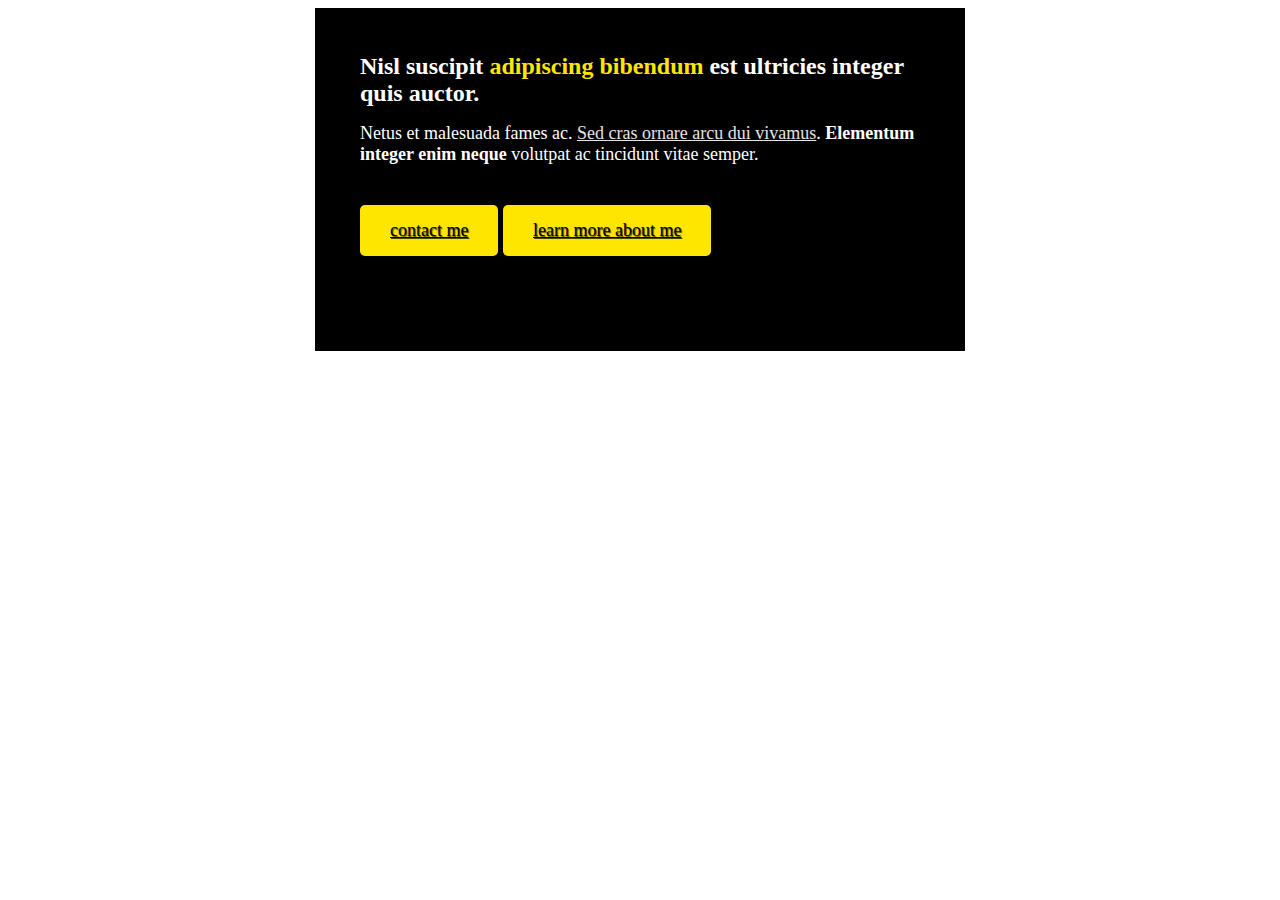
<file: index.html>
<html>
  <head>
    <link rel="stylesheet" href="css/style.css" />
  </head>
  <body>
    <div class="card">
      <h1>
        Nisl suscipit <span class="accent-color">adipiscing bibendum</span> est
        ultricies integer quis auctor.
      </h1>
      <p>
        Netus et malesuada fames ac.
        <a href="#">Sed cras ornare arcu dui vivamus</a>.
        <strong>Elementum integer enim neque</strong> volutpat ac tincidunt
        vitae semper.
      </p>
      <p class="links">
        <a class="button" href="https://www.google.com">contact me</a>
        <a class="button" href="#">learn more about me</a>
      </p>
      <!-- <div class="button"><a href="#">contact me</a></div>
      <p class="button"><a href="#">learn more about me</a></p> -->
    </div>
  </body>
</html>
</file>
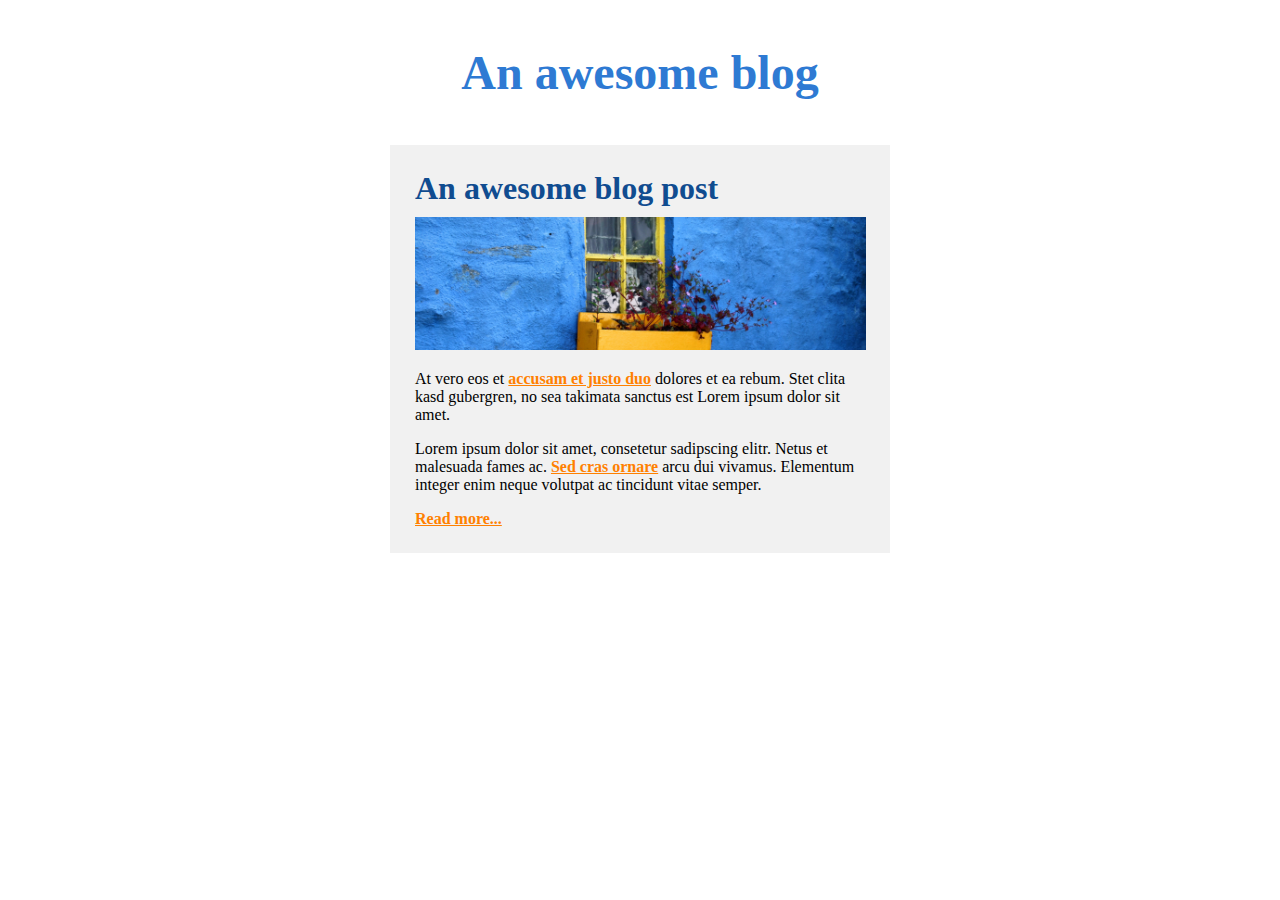
<file: awesome-blog-practice/index.html>
<!DOCTYPE html>
<html lang="en">
  <head>
    <meta charset="UTF-8" />
    <meta name="viewport" content="width=device-width, initial-scale=1.0" />
    <title>An awesome blog</title>
    <link rel="stylesheet" href="css/style.css" />
  </head>
  <body>
    <h1>An awesome blog</h1>
    <div class="blog-post">
      <h2>An awesome blog post</h2>
      <img
        src="images/window.png"
        alt="a bright yellow window on a blue wall"
      />
      <p>
        At vero eos et <a href="#">accusam et justo duo</a> dolores et ea rebum.
        Stet clita kasd gubergren, no sea takimata sanctus est Lorem ipsum dolor
        sit amet.
      </p>
      <p>
        Lorem ipsum dolor sit amet, consetetur sadipscing elitr. Netus et
        malesuada fames ac. <a href="#">Sed cras ornare</a> arcu dui vivamus.
        Elementum integer enim neque volutpat ac tincidunt vitae semper.
      </p>
      <p class="read-more"><a href="#">Read more...</a></p>
    </div>
  </body>
</html>

<!-- 

An awesome blog (h1 48px)

An awesome blog post (h2 32px)
    
At vero eos et accusam et justo duo dolores et ea rebum. Stet clita kasd gubergren, no sea takimata sanctus est Lorem ipsum dolor sit amet. (p 16px)

Lorem ipsum dolor sit amet, consetetur sadipscing elitr. Netus et malesuada fames ac. Sed cras ornare arcu dui vivamus. Elementum integer enim neque volutpat ac tincidunt vitae semper.
Read more...

    
 -->
</file>
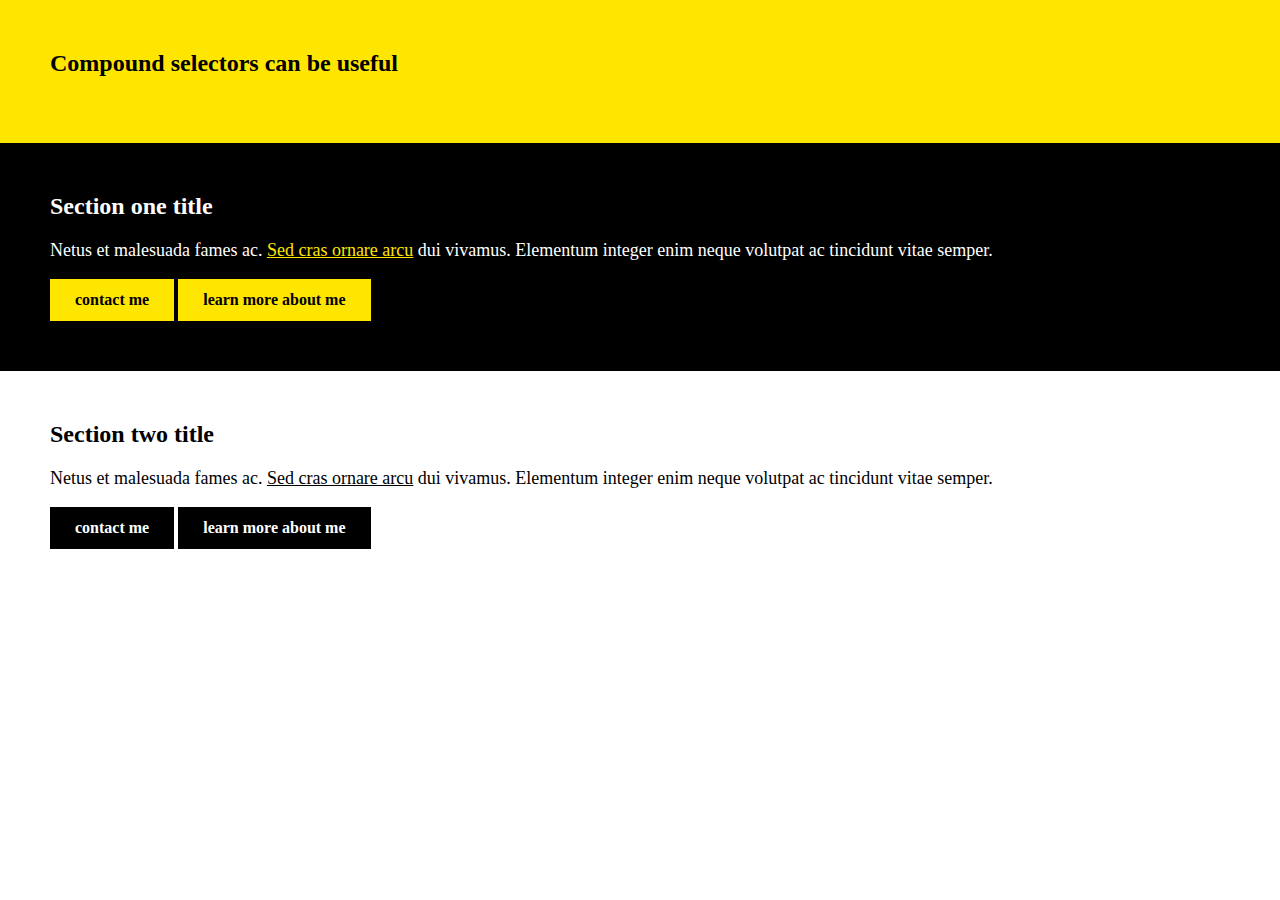
<file: compound-selectors/index.html>
<html>
  <head>
    <link rel="stylesheet" href="css/style.css" />
  </head>
  <body>
    <header>
      <h1>Compound selectors can be useful</h1>
    </header>

    <section class="section-one">
      <h2>Section one title</h2>
      <p>
        Netus et malesuada fames ac. <a href="#">Sed cras ornare arcu</a> dui
        vivamus. Elementum integer enim neque volutpat ac tincidunt vitae
        semper.
      </p>
      <a href="#" class="btn btn-accent">contact me</a>
      <a href="#" class="btn btn-accent">learn more about me</a>
    </section>

    <section class="section-two">
      <h2>Section two title</h2>
      <p>
        Netus et malesuada fames ac.
        <a href="#" class="section-two-link">Sed cras ornare arcu</a> dui
        vivamus. Elementum integer enim neque volutpat ac tincidunt vitae
        semper.
      </p>
      <a href="#" class="btn btn-dark">contact me</a>
      <a href="#" class="btn btn-dark">learn more about me</a>
    </section>
  </body>
</html>
</file>
<file: css/style.css>
.card {
  background: #000;
  color: white;
  width: 560px;
  /* // auto makes it center horizontally */
  margin: 0 auto;
  padding: 45px;
}

h1,
p {
  margin-top: 0;
}

h1 {
  font-size: 24px;
}

p {
  font-size: 18px;
  /* // collapsing margins, add margin-bottom and margin top would be collapsed */
  margin-bottom: 40px;
}

.links {
  /* // add space between the card and the links */
  margin-top: 40px;
  margin-bottom: 0;
}
.accent-color {
  color: #ffe600;
}

/* a:link,
a:visited {
  color: #ffe600;
}

a:focus {
  color: aquamarine;
}

a:hover {
  color: firebrick;
}
a:active {
  color: plum;
} */

a {
  color: #e4e4e4;
}

/* a:hover {
  color: gray;
} */

.button {
  background: #ffe600;
  color: black;
  padding: 15 30px;
  /* // prevent the button from too wide and covering the text */
  display: inline-block;
  margin-bottom: 50px;
  /* give some border-radius, text-shadow, box-shadow and transition and transform */
  border-radius: 5px;
  text-shadow: 1px 1px 1px rgba(0, 0, 0, 0.7);
  box-shadow: 1px 1px 1px rgba(0, 0, 0, 0.7);
  transition: all 0.2s ease-in-out;
  transform: translateX(0);
}

.button:hover {
  background: #e4e4e4;
  color: black;
}
</file>
<file: awesome-blog-practice/css/style.css>
body {
  /* use inheritance */
  font-size: 16px;
}

h1 {
  font-size: 48px;
  color: #2e7ad3;
  text-align: center;
  margin: 45px 0;
}

h2 {
  font-size: 32px;
  color: #104c90;
  /* get rid of default margin */
  /* // top right bottom left */
  /* // three number means top, left/right and bottom */
  margin: 0 0 10px;
}

a {
  color: #ff8000;
  font-weight: bold;
}

/* add interactivity for links */

a:hover,
a:focus {
  color: #104c90;
}

.blog-post {
  background: #f1f1f1;
  width: 450px;
  padding: 25px;
  /* // to center the element */
  margin: 0 auto;
}

.read-more {
  margin: 0;
}
</file>
<file: compound-selectors/css/style.css>
body {
  margin: 0;
}

h1,
h2,
p {
  margin-top: 0;
}

h1 {
  font-size: 24px;
}

p {
  font-size: 18px;
}

a {
  color: #ffe600;
}

header,
section {
  padding: 50px;
}

header {
  background: #ffe600;
  color: #000;
}

.section-one {
  background: black;
  color: white;
}

.section-two-link {
  color: black;
}

/* button styles */

.btn {
  display: inline-block;
  padding: 12px 25px;
  font-weight: bold;
  text-decoration: none;
}

.btn-accent {
  background: #ffe600;
  color: #000;
}

.btn-dark {
  background: #000;
  color: #fff;
}
</file>
